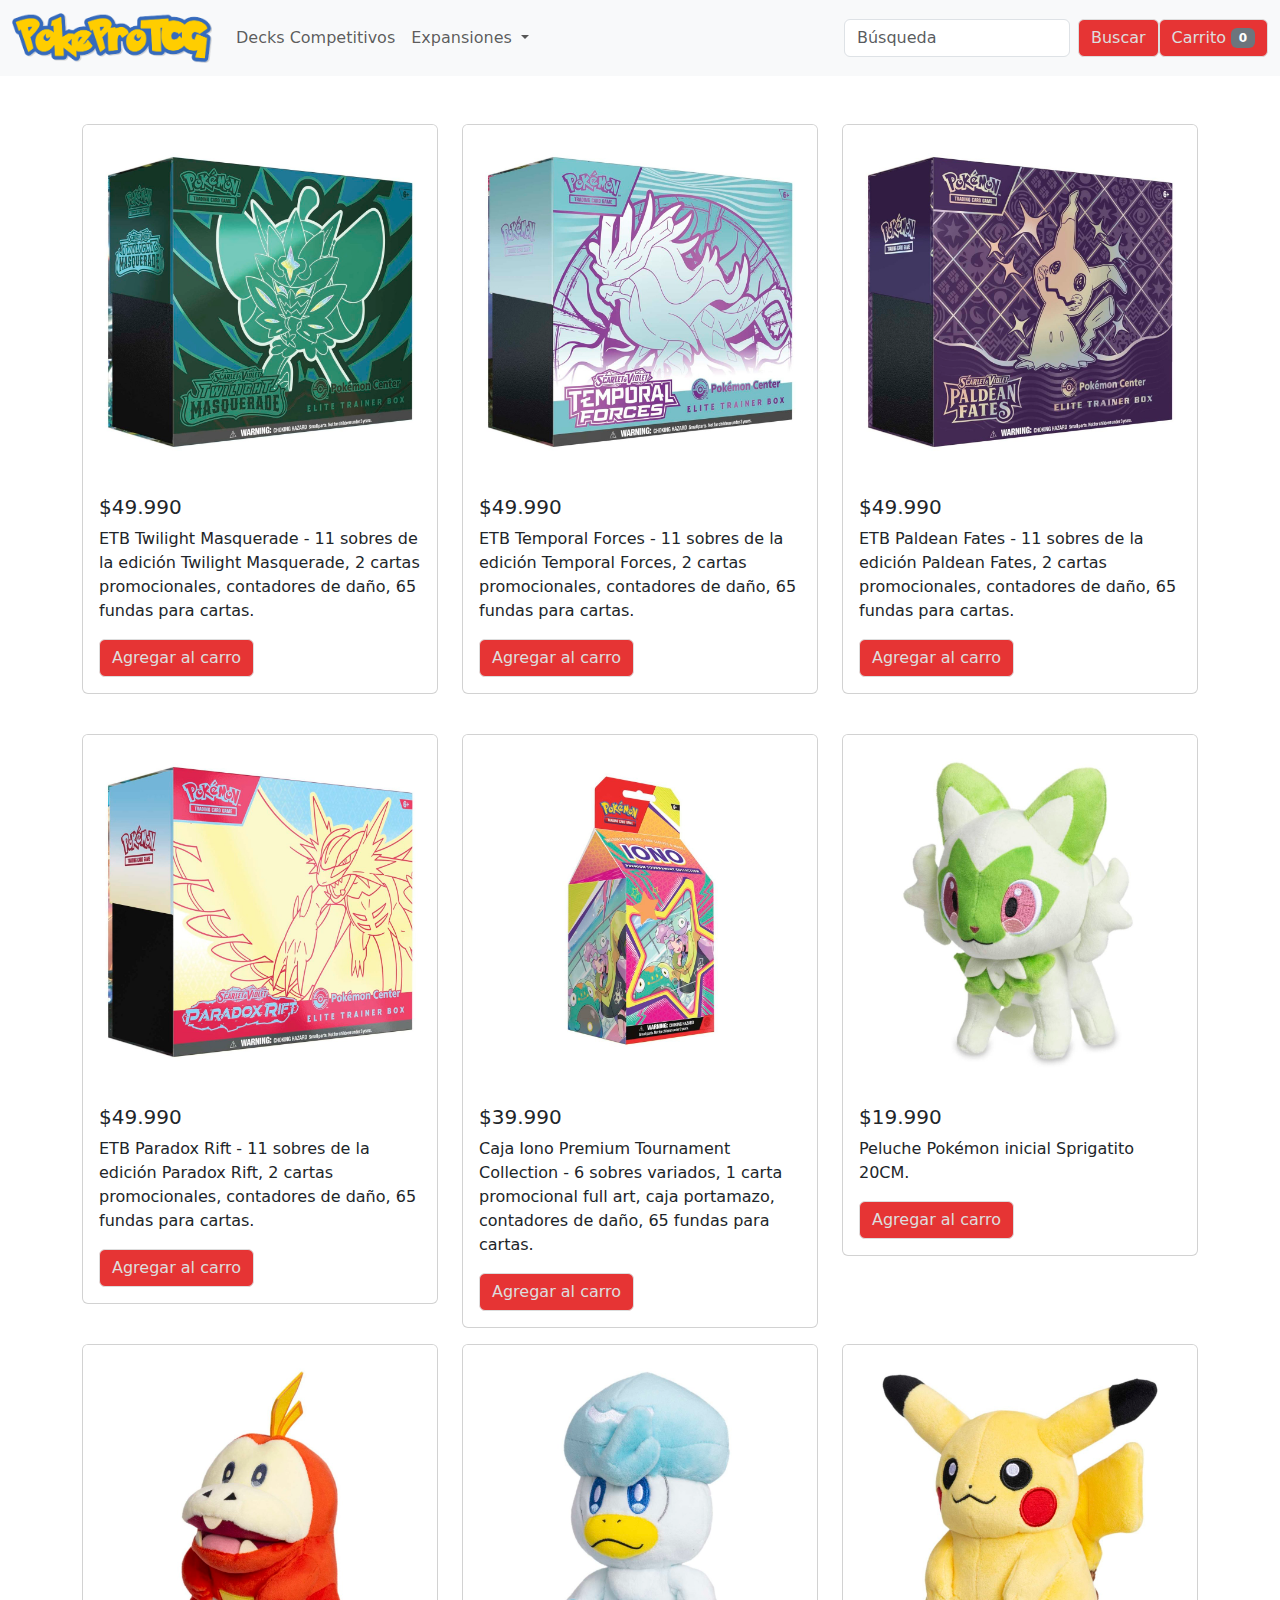
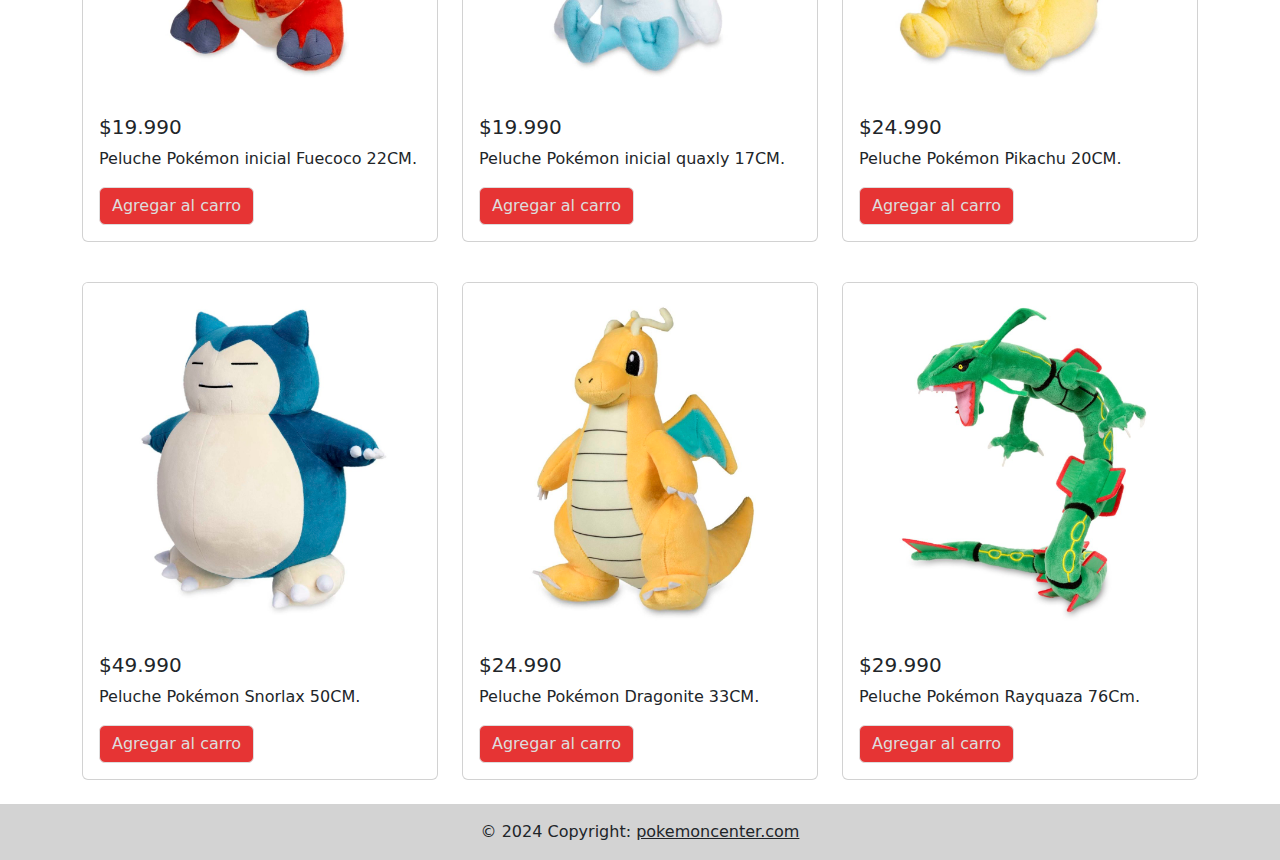
<file: index.html>
<!doctype html>
<html lang="en">
  <head>
    <meta charset="utf-8">
    <meta name="viewport" content="width=device-width, initial-scale=1">
    <title>PokeProTCG</title>
    <link href="https://cdn.jsdelivr.net/npm/bootstrap@5.3.3/dist/css/bootstrap.min.css" rel="stylesheet" integrity="sha384-QWTKZyjpPEjISv5WaRU9OFeRpok6YctnYmDr5pNlyT2bRjXh0JMhjY6hW+ALEwIH" crossorigin="anonymous">
    <script src="https://cdn.jsdelivr.net/npm/bootstrap@5.3.3/dist/js/bootstrap.bundle.min.js" integrity="sha384-YvpcrYf0tY3lHB60NNkmXc5s9fDVZLESaAA55NDzOxhy9GkcIdslK1eN7N6jIeHz" crossorigin="anonymous"></script>
    <link rel="stylesheet" src="style.css">
    <style>
        .cart-container {
            position: fixed;
            right: 20px;
            top: 70px;
            width: 300px;
            background: white;
            border: 1px solid #dddddd;
            padding: 20px;
            box-shadow: 0 0 10px rgba(0,0,0,0.1);
            display: none;
        }
    </style>
  </head>

<body>
        <!-- INICIO BARRA DE NAVEGACION-->
<header class="encabezado">
        <div id="barra_navegacion">
            <nav class="navbar navbar-expand-lg bg-body-tertiary">
                <div class="container-fluid">
                    <a class="navbar-brand" href="http://127.0.0.1:3000/index.html?#">
                        <img src="img/pokeprotcgimg.png" alt="PokeProTCG" width="200" height="50">
                    </a>
                    <button class="navbar-toggler" type="button" data-bs-toggle="collapse" data-bs-target="#navbarSupportedContent" aria-controls="navbarSupportedContent" aria-expanded="false" aria-label="Toggle navigation">
                        <span class="navbar-toggler-icon"></span>
                    </button>
                    <div class="collapse navbar-collapse" id="navbarSupportedContent">
                        <ul class="navbar-nav me-auto mb-2 mb-lg-0">
                            <li class="nav-item">
                                <a class="nav-link" target="_blank" href="https://limitlesstcg.com/decks">Decks Competitivos</a>
                            </li>
                            <li class="nav-item dropdown">
                                <a class="nav-link dropdown-toggle" href="#" role="button" data-bs-toggle="dropdown" aria-expanded="false">
                                    Expansiones
                                </a>
                                <ul class="dropdown-menu">
                                    <li><a class="dropdown-item" target="_blank" href="https://tcg.pokemon.com/en-us/expansions/twilight-masquerade/">Twilight Masquerade</a></li>
                                    <li><a class="dropdown-item" target="_blank" href="https://tcg.pokemon.com/en-us/expansions/temporal-forces/">Temporal Forces</a></li>
                                    <li><a class="dropdown-item" target="_blank" href="https://tcg.pokemon.com/en-us/expansions/paldean-fates/">Paldean Fates</a></li>
                                    <li><a class="dropdown-item" target="_blank" href="https://tcg.pokemon.com/en-us/expansions/paradox-rift/">Paradox Rift</a></li>
                                    <li><a class="dropdown-item" target="_blank" href="https://tcg.pokemon.com/en-us/expansions/151/">151</a></li>
                                    <li><a class="dropdown-item" target="_blank" href="https://tcg.pokemon.com/en-us/expansions/obsidian-flames/">Obsidian Flames</a></li>
                                    <li><a class="dropdown-item" target="_blank" href="https://tcg.pokemon.com/en-us/expansions/paldea-evolved/">Paldea Evolved</a></li>
                                    <li><a class="dropdown-item" target="_blank" href="https://tcg.pokemon.com/en-us/expansions/scarlet-violet/">Scarlet & Violet</a></li>
                                    <li><a class="dropdown-item" target="_blank" href="https://tcg.pokemon.com/en-us/expansions/crown-zenith/">Crown Zenith</a></li>
                                    <li><a class="dropdown-item" target="_blank" href="https://tcg.pokemon.com/en-us/expansions/silver-tempest/">Silver Tempest</a></li>
                                    <li><a class="dropdown-item" target="_blank" href="https://tcg.pokemon.com/en-us/expansions/lost-origin/">Lost Origin</a></li>
                                    <li><a class="dropdown-item" target="_blank" href="https://tcg.pokemon.com/en-us/expansions/tcg-go/">Pokémon GO</a></li>
                                    <li><a class="dropdown-item" target="_blank" href="https://tcg.pokemon.com/en-us/expansions/astral-radiance/">Astral Radiance</a></li>
                                    <li><a class="dropdown-item" target="_blank" href="https://tcg.pokemon.com/en-us/expansions/brilliant-stars/">Brilliant Stars</a></li>
                                </ul>
                            </li>
                        </ul>
                        <form class="d-flex" role="search">
                            <input class="form-control me-2" type="search" placeholder="Búsqueda" aria-label="Búsqueda">
                            <button class="btn btn-outline-success" type="submit" style="color: #dddddd; background-color:rgb(230, 52, 52); border-color: #dddddd;">Buscar</button>
                        </form>
                        <button class="btn btn-outline-primary" type="button" id="cart-button" style="color: #dddddd; background-color:rgb(230, 52, 52); border-color: #dddddd;">
                            Carrito <span id="cart-count" class="badge bg-secondary">0</span>
                        </button>
                    </div>
                </div>
            </nav>
        </div>
</header>
<!-- FIN BARRA DE NAVEGACION-->  

<!-- INICIO PRODUCTOS EN VENTA-->
    <div class="container mt-5">
      <div class="row">
        <div class="col-md-4" style="padding-bottom: 40px;">
          <div class="card">
              <img src="img/etb twilight masquerade.jpg" class="card-img-top" alt="ETB Twilight Masquerade">
              <div class="card-body">
                <h5 class="card-title">$49.990</h5>
                <p class="card-text">ETB Twilight Masquerade - 11 sobres de la edición Twilight Masquerade, 2 cartas promocionales, contadores de daño, 65 fundas para cartas.</p>
                <button class="btn btn-primary add-to-cart" data-name="ETB Twilight Masquerade" data-price="49990"style="color: #dddddd; background-color:rgb(230, 52, 52); border-color: #dddddd;">Agregar al carro</button>
              </div>
            </div>
        </div>
        <div class="col-md-4">
          <div class="card">
              <img src="img/etbtemporal.jpg" class="card-img-top" alt="ETB Temporal Forces">
              <div class="card-body">
                <h5 class="card-title">$49.990</h5>
                <p class="card-text">ETB Temporal Forces - 11 sobres de la edición Temporal Forces, 2 cartas promocionales, contadores de daño, 65 fundas para cartas.</p>
                <button class="btn btn-primary add-to-cart" data-name="ETB Temporal Forces" data-price="49990"style="color: #dddddd; background-color:rgb(230, 52, 52); border-color: #dddddd;">Agregar al carro</button>
              </div>
            </div>
        </div>
        <div class="col-md-4">
          <div class="card">
              <img src="img/etbpaldean.jpg" class="card-img-top" alt="ETB Paldean Fates">
              <div class="card-body">
                <h5 class="card-title">$49.990</h5>
                <p class="card-text">ETB Paldean Fates - 11 sobres de la edición Paldean Fates, 2 cartas promocionales, contadores de daño, 65 fundas para cartas.</p>
                <button class="btn btn-primary add-to-cart" data-name="ETB Paldean Fates" data-price="49990"style="color: #dddddd; background-color:rgb(230, 52, 52); border-color: #dddddd;">Agregar al carro</button>
              </div>
            </div>
        </div>
        <div class="col-md-4" style="padding-bottom: 40px;">
          <div class="card">
              <img src="img/etbparadox.jpg" class="card-img-top" alt="ETB Paradox Rift">
              <div class="card-body">
                <h5 class="card-title">$49.990</h5>
                <p class="card-text">ETB Paradox Rift - 11 sobres de la edición Paradox Rift, 2 cartas promocionales, contadores de daño, 65 fundas para cartas.</p>
                <button class="btn btn-primary add-to-cart" data-name="ETB Paradox Rift" data-price="49990"style="color: #dddddd; background-color:rgb(230, 52, 52); border-color: #dddddd;">Agregar al carro</button>
              </div>
            </div>
        </div>
        <div class="col-md-4">
          <div class="card">
              <img src="img/iono.jpg" class="card-img-top" alt="Caja Iono Premium Tournament Collection">
              <div class="card-body">
                <h5 class="card-title">$39.990</h5>
                <p class="card-text">Caja Iono Premium Tournament Collection - 6 sobres variados, 1 carta promocional full art, 
                 caja portamazo, contadores de daño, 65 fundas para cartas.</p>
                <button class="btn btn-primary add-to-cart" data-name="Caja Iono Premium Tournament Collection" data-price="39990"style="color: #dddddd; background-color:rgb(230, 52, 52); border-color: #dddddd;">Agregar al carro</button>
              </div>
            </div>
        </div>
        <div class="col-md-4">
          <div class="card" >
              <img src="img/sprigatito.jpg" class="card-img-top" alt="Peluche Pokémon inicial Sprigatito 20CM.">
              <div class="card-body">
                <h5 class="card-title">$19.990</h5>
                <p class="card-text">Peluche Pokémon inicial Sprigatito 20CM.</p>
                <button class="btn btn-primary add-to-cart" data-name="Peluche Pokémon inicial Sprigatito 20CM." data-price="19990"style="color: #dddddd; background-color:rgb(230, 52, 52); border-color: #dddddd;">Agregar al carro</button>
              </div>
            </div>
        </div>
        <div class="col-md-4" style="padding-bottom: 40px;">
          <div class="card">
              <img src="img/fuecoco.jpg" class="card-img-top" alt="Peluche Pokémon inicial Fuecoco 22CM.">
              <div class="card-body">
                <h5 class="card-title">$19.990</h5>
                <p class="card-text">Peluche Pokémon inicial Fuecoco 22CM.</p>
                <button class="btn btn-primary add-to-cart" data-name="Peluche Pokémon inicial Fuecoco 22CM." data-price="19990"style="color: #dddddd; background-color:rgb(230, 52, 52); border-color: #dddddd;">Agregar al carro</button>
              </div>
            </div>
        </div>
        <div class="col-md-4">
          <div class="card">
              <img src="img/quaxly.jpg" class="card-img-top" alt="Peluche Pokémon inicial quaxly 17CM.">
              <div class="card-body">
                <h5 class="card-title">$19.990</h5>
                <p class="card-text">Peluche Pokémon inicial quaxly 17CM.</p>
                <button class="btn btn-primary add-to-cart" data-name="Peluche Pokémon inicial quaxly 17CM." data-price="19990"style="color: #dddddd; background-color:rgb(230, 52, 52); border-color: #dddddd;">Agregar al carro</button>
              </div>
            </div>
        </div>
        <div class="col-md-4">
          <div class="card">
              <img src="img/pikachu.jpg" class="card-img-top" alt="Peluche Pokémon Pikachu 20CM.">
              <div class="card-body">
                <h5 class="card-title">$24.990</h5>
                <p class="card-text">Peluche Pokémon Pikachu 20CM.</p>
                <button class="btn btn-primary add-to-cart" data-name="Peluche Pokémon Pikachu 20CM." data-price="24990"style="color: #dddddd; background-color:rgb(230, 52, 52); border-color: #dddddd;">Agregar al carro</button>
              </div>
            </div>
        </div>
        <div class="col-md-4">
          <div class="card">
              <img src="img/snorlax.jpg" class="card-img-top" alt="Peluche Pokémon Snorlax 50CM.">
              <div class="card-body">
                <h5 class="card-title">$49.990</h5>
                <p class="card-text">Peluche Pokémon Snorlax 50CM.</p>
                <button class="btn btn-primary add-to-cart" data-name="Peluche Pokémon Snorlax 50CM." data-price="49990"style="color: #dddddd; background-color:rgb(230, 52, 52); border-color: #dddddd;">Agregar al carro</button>
              </div>
            </div>
        </div>
        <div class="col-md-4">
          <div class="card">
              <img src="img/dragonite.jpg" class="card-img-top" alt="Peluche Pokémon Dragonite 33CM.">
              <div class="card-body">
                <h5 class="card-title">$24.990</h5>
                <p class="card-text">Peluche Pokémon Dragonite 33CM.</p>
                <button class="btn btn-primary add-to-cart" data-name="Peluche Pokémon Dragonite 33CM." data-price="24990"style="color: #dddddd; background-color:rgb(230, 52, 52); border-color: #dddddd;">Agregar al carro</button>
              </div>
            </div>
        </div>
        <div class="col-md-4">
          <div class="card">
              <img src="img/rayquaza.jpg" class="card-img-top" alt="Peluche Pokémon Rayquaza 76Cm.">
              <div class="card-body">
                <h5 class="card-title">$29.990</h5>
                <p class="card-text">Peluche Pokémon Rayquaza 76Cm.</p>
                <button class="btn btn-primary add-to-cart" data-name="Peluche Pokémon Rayquaza 76Cm." data-price="29990"style="color: #dddddd; background-color:rgb(230, 52, 52); border-color: #dddddd;">Agregar al carro</button>
              </div>
            </div>
        </div>
      </div>
    </div>
    <!-- FIN PRODUCTOS EN VENTA-->

<!-- INICIO CARRITO DE COMPRA-->
<div class="cart-container" id="cart-container">
  <h5>Carrito de Compras</h5>
  <ul id="cart-items" class="list-group">
  </ul>
  <div class="mt-3">
      <strong>Total: $<span id="cart-total">0 CLP</span></strong>
  </div>
  <button id="pay-button" class="btn btn-success mt-2" style="color: #dddddd; background-color:rgb(230, 52, 52); border-color: #dddddd;">Pagar</button>
</div>

<script>
  const cart = [];
  const cartContainer = document.getElementById('cart-container');
  const cartButton = document.getElementById('cart-button');
  const cartCount = document.getElementById('cart-count');
  const cartItems = document.getElementById('cart-items');
  const cartTotal = document.getElementById('cart-total');
  const payButton = document.getElementById('pay-button');

  cartButton.addEventListener('click', () => {
      cartContainer.style.display = cartContainer.style.display === 'none' ? 'block' : 'none';
  });

  document.querySelectorAll('.add-to-cart').forEach(button => {
      button.addEventListener('click', () => {
          const name = button.getAttribute('data-name');
          const price = parseInt(button.getAttribute('data-price'));
          addToCart(name, price);
      });
  });

  function addToCart(name, price) {
      const item = cart.find(product => product.name === name);
      if (item) {
          item.quantity++;
      } else {
          cart.push({ name, price, quantity: 1 });
      }
      updateCart();
  }

  function removeFromCart(name) {
      const item = cart.find(product => product.name === name);
      if (item) {
          item.quantity--;
          if (item.quantity <= 0) {
              const index = cart.indexOf(item);
              cart.splice(index, 1);
          }
      }
      updateCart();
  }

  function updateCart() {
      cartCount.textContent = cart.reduce((acc, item) => acc + item.quantity, 0);
      cartItems.innerHTML = '';
      let total = 0;
      cart.forEach(item => {
          const li = document.createElement('li');
          li.classList.add('list-group-item', 'd-flex', 'justify-content-between', 'align-items-center');
          li.innerHTML = `${item.name} - $${item.price} x ${item.quantity}
          <div>
              <button class="btn btn-sm btn-outline-secondary" onclick="removeFromCart('${item.name}')">-</button>
              <button class="btn btn-sm btn-outline-secondary" onclick="addToCart('${item.name}', ${item.price})">+</button>
          </div>`;
          cartItems.appendChild(li);
          total += item.price * item.quantity;
      });
      cartTotal.textContent = total;
  }

  payButton.addEventListener('click', () => {
      window.open('javascript.js', '_blank');
  });
</script>
<!-- FIN CARRITO DE COMPRA-->


     
  </body>
</html>
<br>
<!-- FOOTER-->
<footer class="copyright" style="background-color: lightgray;">
  <div class="text-center p-3">
    © 2024 Copyright:
    <a class="text-body" href="https://www.pokemoncenter.com/">pokemoncenter.com</a>
  </div>
</footer>
</file>
